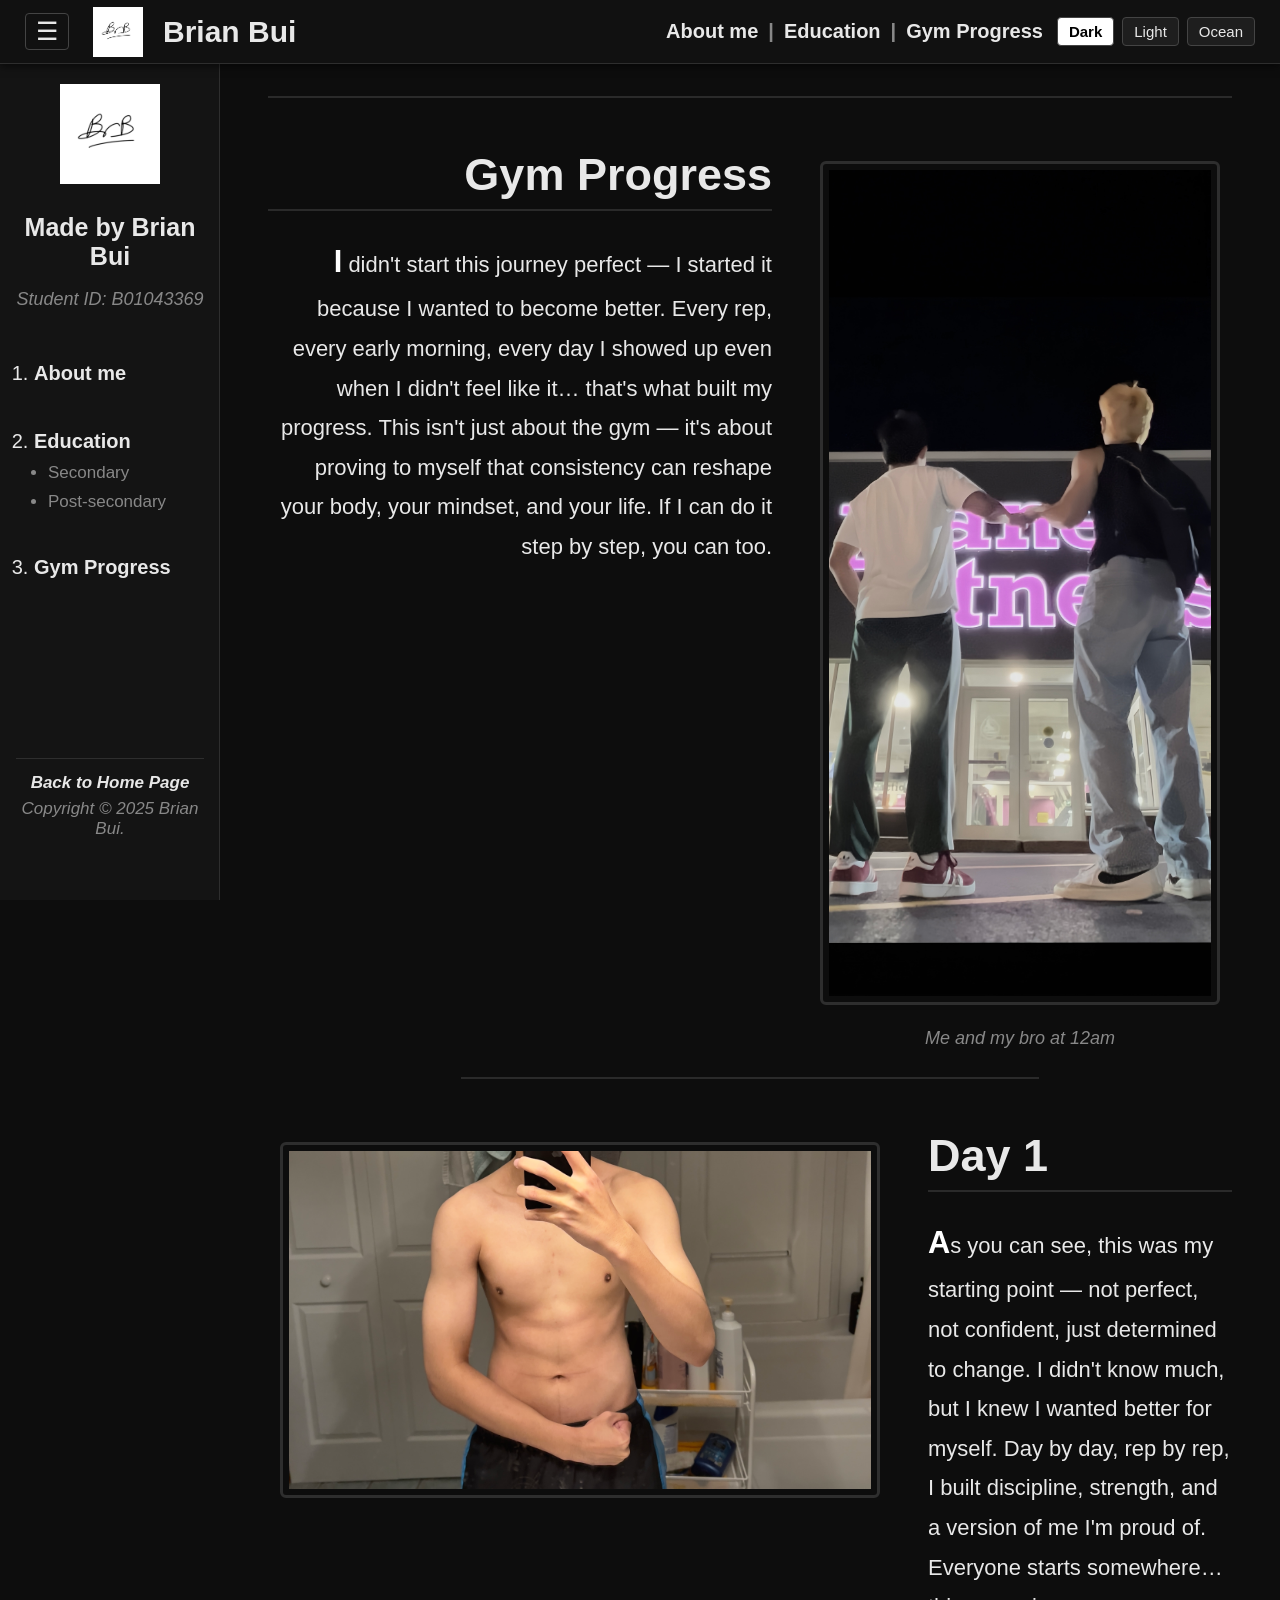
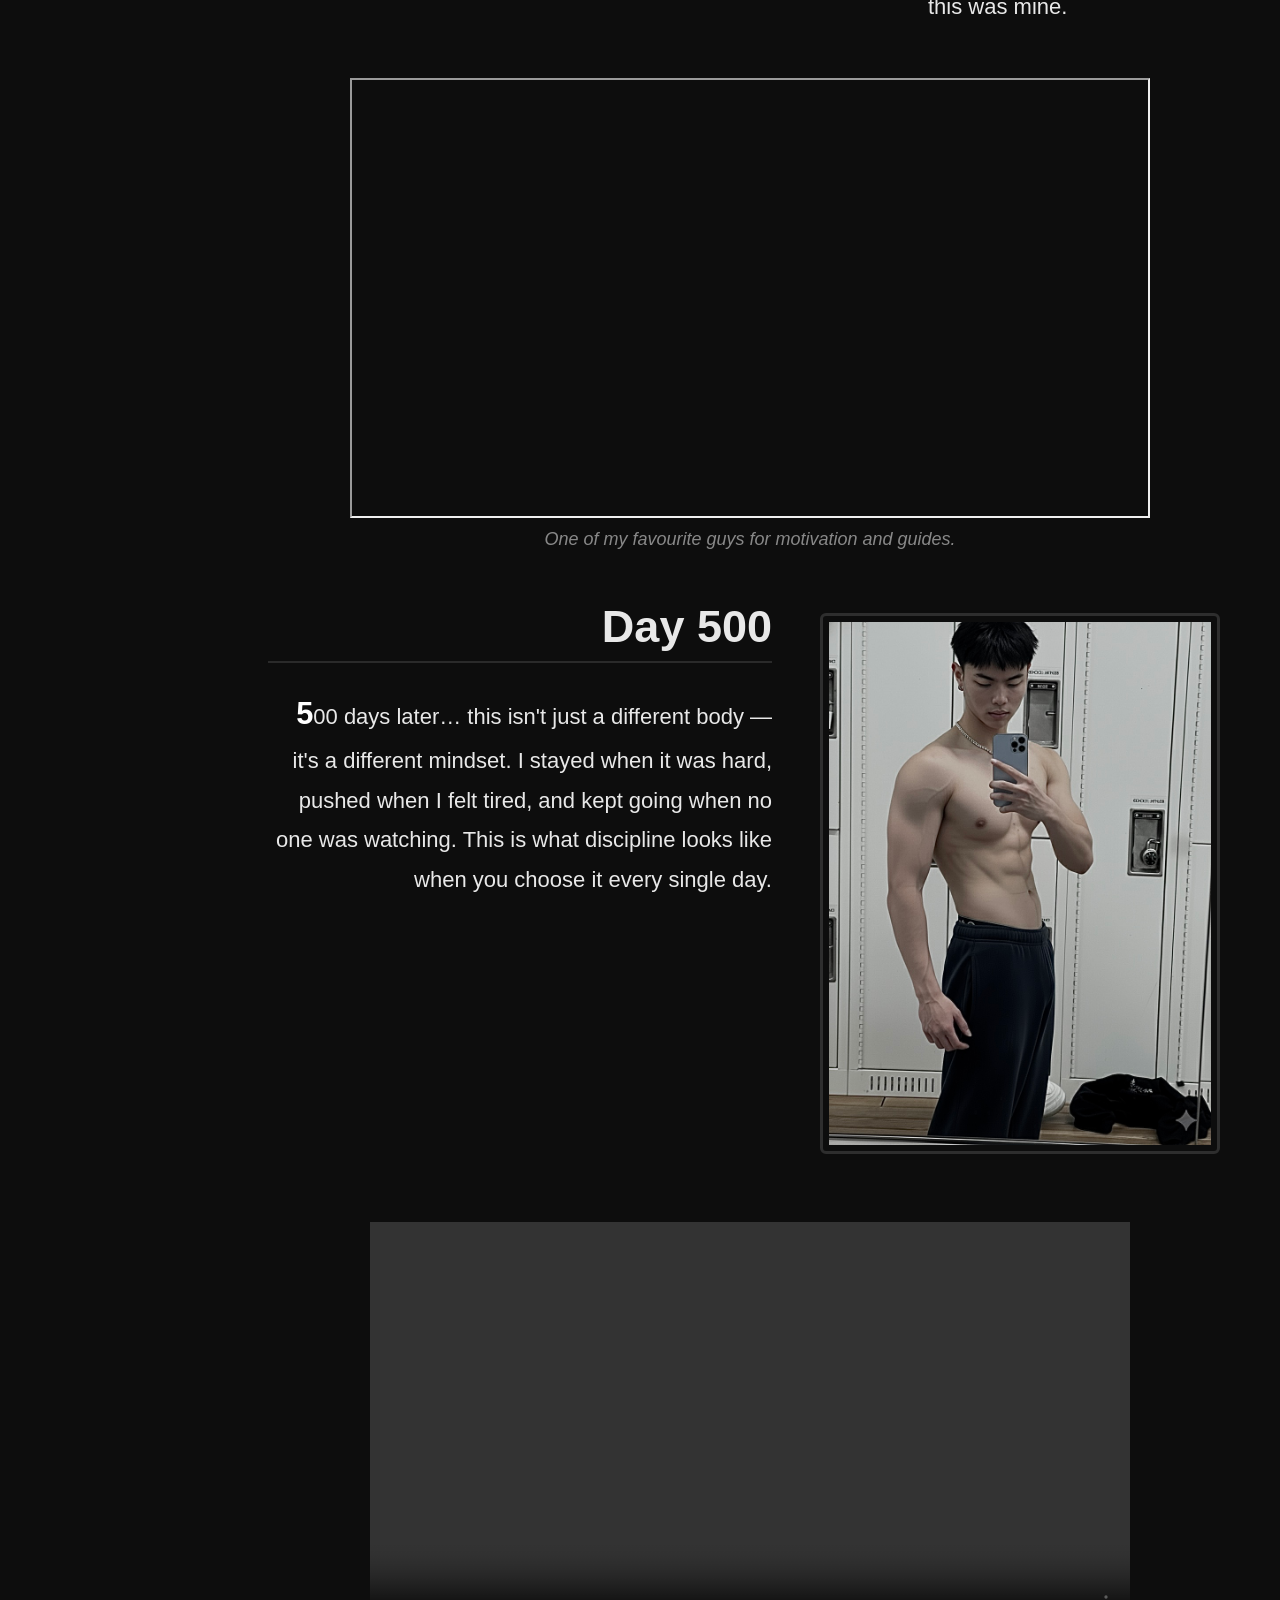
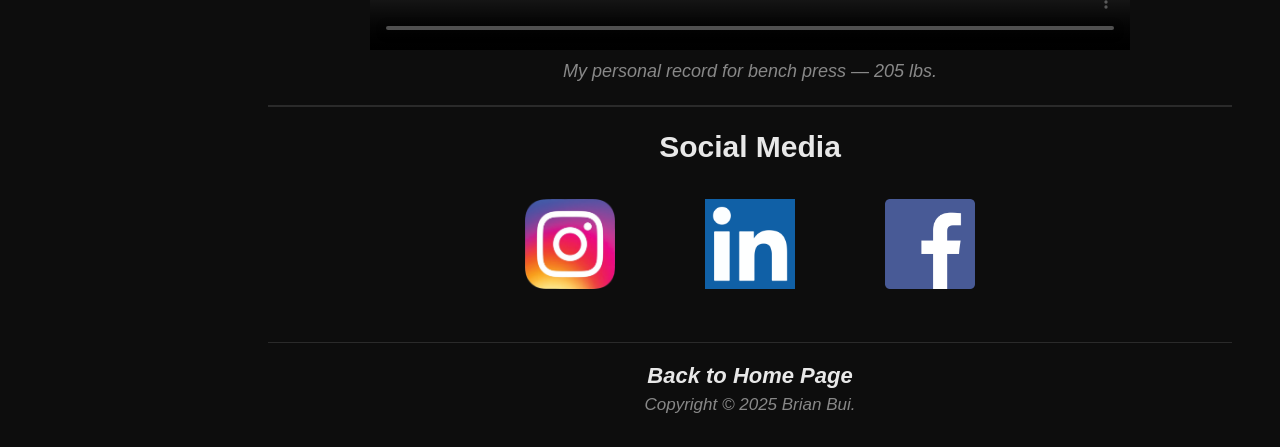
<file: A3_wl969576/gym.html>
<!DOCTYPE html>
<html lang="en">
<head>
    <meta charset="UTF-8">
    <meta name="viewport" content="width=device-width, initial-scale=1.0">
    <title>Gym Progress - Brian Bui</title>
    <link rel="icon" type="image/png" href="images/logow.png">
    <link rel="stylesheet" href="style.css">
</head>
<body>

<div id="notification-banner" role="alert" aria-live="polite">
    <span id="notification-msg"></span>
    <button onclick="dismissNotification()" title="Close notification" aria-label="Close notification">&#10005;</button>
</div>

<button id="back-to-top" title="Back to top" aria-label="Scroll back to top">&#8593;</button>

<nav id="topnav" aria-label="Main navigation">
    <button id="sidebar-toggle" onclick="toggleSidebar()" title="Toggle navigation" aria-label="Toggle sidebar navigation">&#9776;</button>
    <a id="topnav-brand" href="index.html">
        <img src="images/logow.png" alt="BrB Logo">
        <span>Brian Bui</span>
    </a>
    <div id="topnav-links">
        <a href="index.html"><strong>About me</strong></a>
        <span class="sep">|</span>
        <a href="education.html"><strong>Education</strong></a>
        <span class="sep">|</span>
        <a href="gym.html"><strong>Gym Progress</strong></a>
        <button class="theme-btn active" data-theme="dark"  onclick="setTheme('dark')">Dark</button>
        <button class="theme-btn"        data-theme="light" onclick="setTheme('light')">Light</button>
        <button class="theme-btn"        data-theme="ocean" onclick="setTheme('ocean')">Ocean</button>
    </div>
</nav>

<div id="page-body">

    <aside id="sidebar" aria-label="Sidebar navigation">
        <div class="sidebar-inner">
            <a href="index.html" class="sidebar-logo-wrap">
                <img src="images/logow.png" alt="Logo">
            </a>
            <p class="sidebar-name">Made by Brian Bui</p>
            <p class="sidebar-id">Student ID: B01043369</p>

            <nav class="sidebar-nav" aria-label="Page links">
                <ol>
                    <li><a href="index.html">About me</a></li>
                    <li>
                        <a href="education.html">Education</a>
                        <ul>
                            <li>Secondary</li>
                            <li>Post-secondary</li>
                        </ul>
                    </li>
                    <li><a href="gym.html">Gym Progress</a></li>
                </ol>
            </nav>

            <div class="sidebar-footer">
                <a href="index.html"><strong><em>Back to Home Page</em></strong></a>
                <p class="sidebar-copyright">Copyright &copy; 2025 Brian Bui.</p>
            </div>
        </div>
    </aside>

    <main id="main-content">

        <hr>
        <br>

        <section aria-label="Gym progress introduction">
            <div class="content-row">
                <div class="content-col" style="text-align:right;">
                    <h1 class="section-heading">Gym Progress</h1>
                    <hr>
                    <br>
                    <p class="section-text">
                        I didn't start this journey perfect &mdash; I started it because I wanted to become
                        better. Every rep, every early morning, every day I showed up even when I didn't
                        feel like it&hellip; that's what built my progress. This isn't just about the gym &mdash;
                        it's about proving to myself that consistency can reshape your body, your mindset,
                        and your life. If I can do it step by step, you can too.
                    </p>
                </div>
                <div class="content-col img-col">
                    <img src="images/gym/gym1.JPG" alt="Brian and friend at the gym at midnight" title="Me and my bro at 12am" class="styled-img" width="400" height="450">
                    <span class="caption">Me and my bro at 12am</span>
                </div>
            </div>
        </section>

        <hr style="width:60%; margin:0 auto;">
        <br>

        <section aria-label="Day 1 progress">
            <div class="content-row reverse">
                <div class="content-col">
                    <h1 class="section-heading">Day 1</h1>
                    <hr>
                    <br>
                    <p class="section-text">
                        As you can see, this was my starting point &mdash; not perfect, not confident,
                        just determined to change. I didn't know much, but I knew I wanted better
                        for myself. Day by day, rep by rep, I built discipline, strength, and a version
                        of me I'm proud of. Everyone starts somewhere&hellip; this was mine.
                    </p>
                </div>
                <div class="content-col img-col">
                    <img src="images/gym/gym2.jpg" alt="Brian on Day 1 of gym journey" title="Never give up" class="styled-img" width="600" height="350">
                </div>
            </div>
        </section>

        <br>
        <div style="text-align:center;">
            <iframe width="800" height="440"
                src="https://www.youtube.com/embed/Jaep7tUCJ1Q"
                title="YouTube workout motivation video"
                allow="accelerometer; autoplay; clipboard-write; encrypted-media; gyroscope; picture-in-picture; web-share"
                referrerpolicy="strict-origin-when-cross-origin"
                allowfullscreen
                style="max-width:100%;">
            </iframe>
            <span class="caption">One of my favourite guys for motivation and guides.</span>
        </div>

        <br>

        <section aria-label="Day 500 progress">
            <div class="content-row">
                <div class="content-col" style="text-align:right;">
                    <h1 class="section-heading">Day 500</h1>
                    <hr>
                    <br>
                    <p class="section-text">
                        500 days later&hellip; this isn't just a different body &mdash; it's a different mindset.
                        I stayed when it was hard, pushed when I felt tired, and kept going when no one
                        was watching. This is what discipline looks like when you choose it every single day.
                    </p>
                </div>
                <div class="content-col img-col">
                    <img src="images/gym/gym3.JPG" alt="Brian after 500 days of training" title="Finally" class="styled-img" width="400" height="530">
                </div>
            </div>
        </section>

        <br>
        <div style="text-align:center;">
            <video width="760" height="428" controls style="max-width:100%;" aria-label="Bench press personal record video">
                <source src="video/pr.mp4" type="video/mp4">
                Your browser does not support the video element.
            </video>
            <span class="caption">My personal record for bench press &mdash; 205 lbs.</span>
        </div>

        <br>
        <hr>
        <br>
        <h2 style="text-align:center;">Social Media</h2>
        <br>
        <div class="social-row">
            <a href="https://www.instagram.com/khoabr_b/">
                <img src="images/index/sclogo1.png" alt="Instagram" title="Instagram">
            </a>
            <a href="https://www.linkedin.com/in/brian-bui-026517316/">
                <img src="images/index/sclogo2.png" alt="LinkedIn" title="LinkedIn">
            </a>
            <a href="https://www.facebook.com/bui.uc.anh.khoa.2025">
                <img src="images/index/sclogo3.png" alt="Facebook" title="Facebook">
            </a>
        </div>

        <div class="page-footer">
            <a href="index.html" class="footer-back"><strong><em>Back to Home Page</em></strong></a>
            <p class="footer-copy">Copyright &copy; 2025 Brian Bui.</p>
        </div>

    </main>
</div>

<script src="script.js"></script>
</body>
</html>
</file>
<file: A3_wl969576/style.css>
:root {
    --bg:           #0d0d0d;
    --sidebar-bg:   #141414;
    --topnav-bg:    #111111;
    --text:         #e8e8e8;
    --text-muted:   #888888;
    --link:         #e8e8e8;
    --link-hover:   #ffffff;
    --border:       #2e2e2e;
    --row-hover:    #1c1c1c;
    --btn-bg:       #1e1e1e;
    --btn-border:   #444444;
    --btn-hover-bg: #ffffff;
    --btn-hover-fg: #000000;
    --shadow:       rgba(0,0,0,0.6);
    --hr:           #2a2a2a;
    --notif-bg:     #1a1a1a;
    --hero-overlay: rgba(0,0,0,0.65);
    --accent:       #ffffff;
    --form-bg:      #141414;
    --form-border:  #444444;
    --form-focus:   #888888;
    --gallery-gap:  16px;
}

body.ocean {
    --bg:           #0a1628;
    --sidebar-bg:   #0d1f3c;
    --topnav-bg:    #0b1a30;
    --text:         #c8dff5;
    --text-muted:   #6a95c0;
    --link:         #c8dff5;
    --link-hover:   #ffffff;
    --border:       #1e3a5f;
    --row-hover:    #122340;
    --btn-bg:       #0f2540;
    --btn-border:   #2a5080;
    --btn-hover-bg: #c8dff5;
    --btn-hover-fg: #0a1628;
    --shadow:       rgba(0,0,0,0.7);
    --hr:           #1e3a5f;
    --notif-bg:     #0d1f3c;
    --hero-overlay: rgba(10,22,40,0.7);
    --accent:       #c8dff5;
    --form-bg:      #0d1f3c;
    --form-border:  #2a5080;
    --form-focus:   #6a95c0;
}

body.light {
    --bg:           #f4f4f4;
    --sidebar-bg:   #e8e8e8;
    --topnav-bg:    #ffffff;
    --text:         #1a1a1a;
    --text-muted:   #666666;
    --link:         #1a1a1a;
    --link-hover:   #000000;
    --border:       #cccccc;
    --row-hover:    #ececec;
    --btn-bg:       #e2e2e2;
    --btn-border:   #bbbbbb;
    --btn-hover-bg: #000000;
    --btn-hover-fg: #ffffff;
    --shadow:       rgba(0,0,0,0.15);
    --hr:           #cccccc;
    --notif-bg:     #ffffff;
    --hero-overlay: rgba(0,0,0,0.45);
    --accent:       #000000;
    --form-bg:      #ffffff;
    --form-border:  #bbbbbb;
    --form-focus:   #666666;
}


*, *::before, *::after {
    box-sizing: border-box;
    margin: 0;
    padding: 0;
}


html {
    scroll-behavior: smooth;
    scroll-padding-top: 80px;
}

body {
    background-color: var(--bg);
    color: var(--text);
    font-family: Verdana, Geneva, sans-serif;
    font-size: 20px;
    transition: background-color 0.35s ease, color 0.35s ease;
    min-height: 100vh;
}


a {
    color: var(--link);
    text-decoration: none;
    transition: color 0.2s, text-decoration 0.2s;
}

a:hover {
    color: var(--link-hover);
    text-decoration: underline;
}


a[href^="https://"]::after {
    content: " \2197";
    font-size: 0.7em;
    vertical-align: super;
}


#topnav a::after,
.sidebar-nav a::after,
.sidebar-logo-wrap::after,
.sidebar-footer a::after,
.footer-back::after,
.social-row a::after,
.society-row a::after,
.hero-cta::after,
.photo-gallery a::after {
    content: none;
}

hr {
    border: none;
    border-top: 2px solid var(--hr);
    transition: border-color 0.35s;
}

img {
    display: inline-block;
    max-width: 100%;
    height: auto;
}


.sr-only {
    position: absolute;
    width: 1px;
    height: 1px;
    padding: 0;
    margin: -1px;
    overflow: hidden;
    clip: rect(0,0,0,0);
    white-space: nowrap;
    border: 0;
}


.styled-img {
    border: 3px solid var(--border);
    padding: 6px;
    margin: 12px;
    border-radius: 6px;
    transition: border-color 0.35s, transform 0.25s, box-shadow 0.25s;
}

.styled-img:hover {
    border-color: var(--accent);
    transform: scale(1.02);
    box-shadow: 0 4px 18px var(--shadow);
}


#topnav {
    position: sticky;
    top: 0;
    z-index: 200;
    background-color: var(--topnav-bg);
    border-bottom: 1px solid var(--border);
    display: flex;
    align-items: center;
    padding: 0 25px;
    height: 64px;
    gap: 14px;
    transition: background-color 0.35s, border-color 0.35s;
    box-shadow: 0 2px 8px var(--shadow);
}

#sidebar-toggle {
    background: none;
    border: 1px solid var(--btn-border);
    color: var(--text);
    cursor: pointer;
    font-size: 25px;
    padding: 5px 10px;
    border-radius: 4px;
    line-height: 1;
    flex-shrink: 0;
    transition: background-color 0.2s, color 0.2s, border-color 0.35s;
    font-family: Verdana, sans-serif;
}

#sidebar-toggle:hover {
    background-color: var(--btn-hover-bg);
    color: var(--btn-hover-fg);
}

#topnav-brand {
    display: flex;
    align-items: center;
    gap: 10px;
    text-decoration: none;
    flex-shrink: 0;
}

#topnav-brand img {
    width: 70px;
    height: 50px;
    object-fit: contain;
}

#topnav-brand span {
    font-size: 30px;
    font-weight: bold;
    color: var(--text);
}

#topnav-links {
    display: flex;
    align-items: center;
    gap: 4px;
    margin-left: auto;
    font-size: 20px;
    font-weight: bold;
    flex-shrink: 0;
}

#topnav-links a {
    color: var(--link);
    padding: 4px 6px;
    border-radius: 3px;
}

#topnav-links a:hover {
    color: var(--link-hover);
    text-decoration: underline;
}

#topnav-links .sep {
    color: var(--text-muted);
    user-select: none;
}


.theme-btn {
    background-color: var(--btn-bg);
    border: 1px solid var(--btn-border);
    color: var(--text);
    cursor: pointer;
    font-size: 15px;
    padding: 5px 11px;
    border-radius: 4px;
    font-family: Verdana, sans-serif;
    white-space: nowrap;
    flex-shrink: 0;
    transition: background-color 0.2s, color 0.2s, border-color 0.35s;
    margin-left: 4px;
}


button[data-theme="dark"] {
    order: 1;
}

button[data-theme="light"] {
    order: 2;
}

button[data-theme="ocean"] {
    order: 3;
}

.theme-btn:hover,
.theme-btn.active {
    background-color: var(--btn-hover-bg);
    color: var(--btn-hover-fg);
    font-weight: bold;
}


#page-body {
    display: flex;
    align-items: flex-start;
    min-height: calc(100vh - 64px);
}


#sidebar {
    width: 220px;
    min-width: 220px;
    background-color: var(--sidebar-bg);
    border-right: 1px solid var(--border);
    min-height: calc(100vh - 64px);
    overflow: hidden;
    transition: width 0.3s ease, min-width 0.3s ease,
                opacity 0.25s ease, background-color 0.35s, border-color 0.35s;
    flex-shrink: 0;
    position: sticky;
    top: 64px;
    align-self: flex-start;
    max-height: calc(100vh - 64px);
    overflow-y: auto;
}

#sidebar.collapsed {
    width: 0;
    min-width: 0;
    opacity: 0;
    border-right: none;
}

.sidebar-inner {
    width: 220px;
    padding: 20px 16px 24px;
    display: flex;
    flex-direction: column;
    gap: 18px;
}

.sidebar-logo-wrap {
    text-align: center;
}

.sidebar-logo-wrap img {
    width: 110px;
    height: 100px;
    object-fit: contain;
}

.sidebar-name {
    text-align: center;
    font-size: 25px;
    font-weight: bold;
    color: var(--text);
    margin-top: 6px;
}

.sidebar-id {
    text-align: center;
    font-size: 18px;
    font-style: italic;
    color: var(--text-muted);
}




.sidebar-nav > ol > li {
    font-size: 20px;
    line-height: 1.5;
    color: var(--text);
    margin-bottom: 8px;
}

.sidebar-nav ol {
    padding-left: 18px;
    display: flex;
    flex-direction: column;
    gap: 30px;
    margin-top: 30px;
    list-style-type: decimal;
}

.sidebar-nav ol li a {
    color: var(--link);
    font-weight: bold;
}

.sidebar-nav ol li a:hover {
    color: var(--link-hover);
    text-decoration: underline;
}

.sidebar-nav ul {
    padding-left: 14px;
    margin-top: 4px;
    display: flex;
    flex-direction: column;
    gap: 3px;
    list-style-type: disc;
}

.sidebar-nav ul li {
    font-size: 17px;
    color: var(--text-muted);
    list-style-type: disc;
}


.interest-list {
    font-size: 18px;
    line-height: 2;
    padding-left: 22px;
    color: var(--text);
    list-style-type: square;
}


.sidebar-nav ol + ul {
    margin-top: 16px;
}

.sidebar-footer {
    border-top: 1px solid var(--border);
    padding-top: 14px;
    text-align: center;
    display: flex;
    flex-direction: column;
    gap: 6px;
    transition: border-color 0.35s;
    margin-top: 150px;
}

.sidebar-footer a {
    font-size: 17px;
    font-style: italic;
    font-weight: bold;
}

.sidebar-copyright {
    font-size: 17px;
    font-style: italic;
    color: var(--text-muted);
}


#main-content {
    flex: 1;
    min-width: 0;
    padding: 32px 48px;
    transition: background-color 0.35s;
}


#hero {
    position: relative;
    width: 100%;
    min-height: 380px;
    border-radius: 8px;
    overflow: hidden;
    margin-bottom: 24px;
    background-color: #000000;
}

.hero-video {
    position: absolute;
    top: 50%;
    left: 50%;
    min-width: 100%;
    min-height: 100%;
    width: auto;
    height: auto;
    transform: translate(-50%, -50%);
    object-fit: cover;
    z-index: 0;
}

.hero-overlay {
    position: absolute;
    inset: 0;
    background: var(--hero-overlay);
    display: flex;
    flex-direction: column;
    align-items: center;
    justify-content: center;
    text-align: center;
    padding: 32px;
    z-index: 1;
}

.hero-title {
    font-size: 56px;
    font-weight: bold;
    color: #ffffff;
    letter-spacing: 2px;
    margin-bottom: 12px;
    text-shadow: 0 2px 12px rgba(0,0,0,0.7);
}

.hero-subtitle {
    font-size: 20px;
    color: #dddddd;
    margin-bottom: 28px;
    text-shadow: 0 1px 6px rgba(0,0,0,0.6);
}

.hero-cta {
    display: inline-block;
    padding: 12px 32px;
    border: 2px solid #ffffff;
    color: #ffffff;
    font-size: 18px;
    font-weight: bold;
    border-radius: 4px;
    text-decoration: none;
    transition: background-color 0.25s, color 0.25s;
}

.hero-cta:hover {
    background-color: #ffffff;
    color: #000000;
    text-decoration: none;
}


.section-heading {
    font-size: 45px;
    color: var(--text);
    margin-bottom: 8px;
}

.section-text {
    font-size: 22px;
    line-height: 1.8;
    color: var(--text);
}

.caption {
    display: block;
    font-style: italic;
    font-size: 18px;
    color: var(--text-muted);
    margin-top: 6px;
    text-align: center;
}


.content-row {
    display: flex;
    gap: 36px;
    align-items: flex-start;
    margin: 28px 0;
}

.content-row.reverse {
    flex-direction: row-reverse;
}

.content-col {
    flex: 1;
    min-width: 0;
}

.content-col.img-col {
    flex: 0 0 auto;
}


.photo-gallery {
    display: grid;
    grid-template-columns: repeat(3, 1fr);
    gap: var(--gallery-gap);
    margin: 24px auto;
    padding: 8px;
    max-width: 820px;
}

.gallery-item {
    text-align: center;
    overflow: hidden;
    border-radius: 6px;
    border: 2px solid var(--border);
    background-color: var(--sidebar-bg);
    transition: border-color 0.3s, transform 0.25s, box-shadow 0.3s;
}

.gallery-item img {
    width: 100%;
    aspect-ratio: 1 / 1;
    object-fit: cover;
    display: block;
}

.gallery-item figcaption {
    padding: 10px 8px;
    font-style: italic;
    font-size: 16px;
    color: var(--text-muted);
}

.gallery-item:hover {
    border-color: var(--accent);
    transform: translateY(-4px);
    box-shadow: 0 6px 20px var(--shadow);
}


.course-table {
    width: 100%;
    border-collapse: collapse;
    border: 1px solid var(--border);
    margin: 16px 0;
    transition: border-color 0.35s;
}


.course-table th,
.course-table td {
    padding: 11px 14px;
    border: 1px solid var(--border);
    font-size: 18px;
    text-align: left;
    transition: border-color 0.35s;
}

.course-table th {
    background-color: var(--sidebar-bg);
    font-size: 17px;
    text-transform: uppercase;
    letter-spacing: 0.6px;
    font-weight: bold;
}


#main-content section ~ section {
    margin-top: 20px;
}

.course-table tr:hover td {
    background-color: var(--row-hover);
}


.contact-form {
    max-width: 600px;
    margin: 0 auto;
    display: flex;
    flex-direction: column;
    gap: 18px;
}

.form-group {
    display: flex;
    flex-direction: column;
    gap: 6px;
}

.form-group label {
    font-size: 18px;
    font-weight: bold;
    color: var(--text);
}

.form-group input,
.form-group textarea {
    font-family: Verdana, Geneva, sans-serif;
    font-size: 16px;
    padding: 10px 14px;
    background-color: var(--form-bg);
    color: var(--text);
    border: 1px solid var(--form-border);
    border-radius: 4px;
    outline: none;
    transition: border-color 0.25s, background-color 0.35s, color 0.35s;
}

.form-group input:focus,
.form-group textarea:focus {
    border-color: var(--form-focus);
}

.form-group input::placeholder,
.form-group textarea::placeholder {
    color: var(--text-muted);
}

.form-group textarea {
    resize: vertical;
    min-height: 120px;
}

.form-submit-btn {
    align-self: center;
    padding: 12px 36px;
    font-family: Verdana, sans-serif;
    font-size: 18px;
    font-weight: bold;
    color: var(--btn-hover-fg);
    background-color: var(--btn-hover-bg);
    border: 2px solid var(--btn-border);
    border-radius: 4px;
    cursor: pointer;
    transition: background-color 0.25s, color 0.25s, border-color 0.35s;
}

.form-submit-btn:hover {
    background-color: var(--btn-bg);
    color: var(--text);
    border-color: var(--text);
}


.society-row {
    display: flex;
    gap: 90px;
    align-items: center;
    flex-wrap: wrap;
    margin-top: 14px;
    margin-bottom: 60px;
}

.society-row img {
    object-fit: contain;
    transition: opacity 0.2s, transform 0.2s;
}

.society-row img:hover {
    opacity: 0.75;
    transform: scale(1.06);
}


.social-row {
    display: flex;
    justify-content: center;
    gap: 90px;
    padding: 12px 0;
}

.social-row a img {
    width: 90px;
    height: 90px;
    object-fit: contain;
    transition: opacity 0.2s, transform 0.2s;
}

.social-row a img:hover {
    opacity: 0.7;
    transform: scale(1.1);
}


#greeting-section {
    display: flex;
    flex-direction: column;
    align-items: center;
    gap: 10px;
    padding: 14px 0 18px;
    text-align: center;
}

#name-input {
    text-align: center;
    background-color: var(--btn-bg);
    border: 1px solid var(--btn-border);
    color: var(--text);
    font-family: Verdana, sans-serif;
    font-size: 18px;
    padding: 8px 14px;
    border-radius: 4px;
    outline: none;
    width: 220px;
    transition: border-color 0.2s, background-color 0.35s, color 0.35s;
}

#name-input::placeholder {
    color: var(--text-muted);
}

#name-input:focus {
    border-color: var(--text);
}

#greeting-text {
    font-size: 25px;
    font-style: italic;
    color: var(--text-muted);
    transition: color 0.35s;
}


.music-label {
    font-style: italic;
    font-size: 20px;
    color: var(--text-muted);
    margin-bottom: 8px;
}


.page-footer {
    margin-top: 36px;
    padding-top: 20px;
    border-top: 1px solid var(--hr);
    text-align: center;
    transition: border-color 0.35s;
}

.footer-back {
    font-size: 22px;
    font-style: italic;
    font-weight: bold;
    color: var(--link);
}

.footer-copy {
    font-size: 17px;
    font-style: italic;
    color: var(--text-muted);
    margin-top: 6px;
}


#notification-banner {
    position: fixed;
    top: -80px;
    left: 50%;
    transform: translateX(-50%);
    background-color: var(--notif-bg);
    color: var(--text);
    border: 1px solid var(--border);
    padding: 12px 22px;
    font-size: 18px;
    font-family: Verdana, sans-serif;
    border-radius: 5px;
    z-index: 9999;
    transition: top 0.45s ease, background-color 0.35s, color 0.35s, border-color 0.35s;
    white-space: nowrap;
    box-shadow: 0 4px 20px var(--shadow);
    display: flex;
    align-items: center;
    gap: 12px;
}

#notification-banner.show {
    top: 76px;
}

#notification-banner button {
    background: none;
    border: none;
    color: var(--text-muted);
    cursor: pointer;
    font-size: 19px;
    line-height: 1;
    padding: 0;
}

#notification-banner button:hover {
    color: var(--text);
}


#back-to-top {
    position: fixed;
    bottom: 28px;
    right: 28px;
    background-color: var(--btn-bg);
    color: var(--text);
    border: 1px solid var(--btn-border);
    width: 42px;
    height: 42px;
    font-size: 23px;
    cursor: pointer;
    border-radius: 4px;
    display: none;
    z-index: 500;
    font-family: Verdana, sans-serif;
    transition: background-color 0.2s, color 0.2s;
    line-height: 1;
}

#back-to-top:hover {
    background-color: var(--btn-hover-bg);
    color: var(--btn-hover-fg);
}


.section-text::first-letter {
    font-size: 1.4em;
    font-weight: bold;
    color: var(--accent);
}


@media (max-width: 1024px) {
    #sidebar {
        width: 0;
        min-width: 0;
        opacity: 0;
        border-right: none;
        overflow: hidden;
        position: fixed;
        top: 64px;
        left: 0;
        height: calc(100vh - 64px);
        z-index: 300;
    }

    #sidebar:not(.collapsed) {
        width: 220px;
        min-width: 220px;
        opacity: 1;
        border-right: 1px solid var(--border);
        box-shadow: 4px 0 20px var(--shadow);
    }

    #main-content {
        padding: 24px 32px;
        width: 100%;
    }

    .section-heading {
        font-size: 32px;
    }

    .hero-title {
        font-size: 42px;
    }

    .hero-subtitle {
        font-size: 18px;
    }

    #hero {
        min-height: 300px;
    }

    .content-row,
    .content-row.reverse {
        gap: 24px;
    }

    .content-col.img-col img {
        max-width: 380px;
    }

    .photo-gallery {
        grid-template-columns: repeat(3, 1fr);
        gap: 12px;
    }

    .gallery-item img {
        aspect-ratio: 1 / 1;
    }

    .society-row {
        gap: 40px;
    }

    .social-row {
        gap: 40px;
    }

    body {
        font-size: 18px;
    }

    #topnav-brand span {
        font-size: 22px;
    }

    .theme-btn {
        font-size: 12px;
        padding: 4px 8px;
    }
}


@media (max-width: 600px) {
    #sidebar-toggle {
        flex: 1;
        max-width: 50px;
    }

    #topnav-brand {
        flex: 1;
        justify-content: center;
        margin: 0 auto;
    }

    #topnav-links {
        flex: 1;
        justify-content: flex-end;
        margin-left: 0;
    }

    #topnav-links a,
    #topnav-links .sep {
        display: none;
    }

    .theme-btn {
        font-size: 10px;
        padding: 4px 6px;
        margin-left: 2px;
    }

    #sidebar {
        width: 0;
        min-width: 0;
        opacity: 0;
        border-right: none;
        overflow: hidden;
        position: fixed;
        top: 64px;
        left: 0;
        height: calc(100vh - 64px);
        z-index: 300;
    }

    #sidebar:not(.collapsed) {
        width: 100vw;
        min-width: 100vw;
        opacity: 1;
    }

    #main-content {
        padding: 14px 16px;
    }

    body {
        font-size: 14px;
    }

    .section-heading {
        font-size: 22px;
    }

    .section-text {
        font-size: 16px;
    }

    #topnav-brand span {
        font-size: 16px;
    }
    
    #hero {
        min-height: 220px;
        border-radius: 4px;
    }

    .hero-title {
        font-size: 28px;
    }

    .hero-subtitle {
        font-size: 14px;
        margin-bottom: 16px;
    }

    .hero-cta {
        font-size: 14px;
        padding: 8px 22px;
    }
    
    .content-row,
    .content-row.reverse {
        flex-direction: column;
        gap: 20px;
    }

    .content-col.img-col img {
        width: 100% !important;
        height: auto !important;
        max-width: 100%;
        display: block;
        margin: 0 auto;
    }

    .photo-gallery {
        grid-template-columns: 1fr;
        gap: 16px;
    }

    .gallery-item img {
        aspect-ratio: 1 / 1;
    }

    .society-row {
        gap: 16px;
        justify-content: center !important;
    }

    .social-row {
        gap: 20px;
    }

    .social-row a img {
        width: 60px !important;
        height: 60px !important;
    }

    #name-input {
        width: 80vw;
    }

    iframe, video {
        width: 100% !important;
        height: auto !important;
        min-height: 200px;
    }

    .course-table {
        font-size: 12px;
        display: block;
        overflow-x: auto;
        white-space: nowrap;
    }
    
    .contact-form {
        padding: 0 8px;
    }

    .form-submit-btn {
        width: 100%;
    }

    .styled-img {
        margin: 8px 0;
    }
}
</file>
